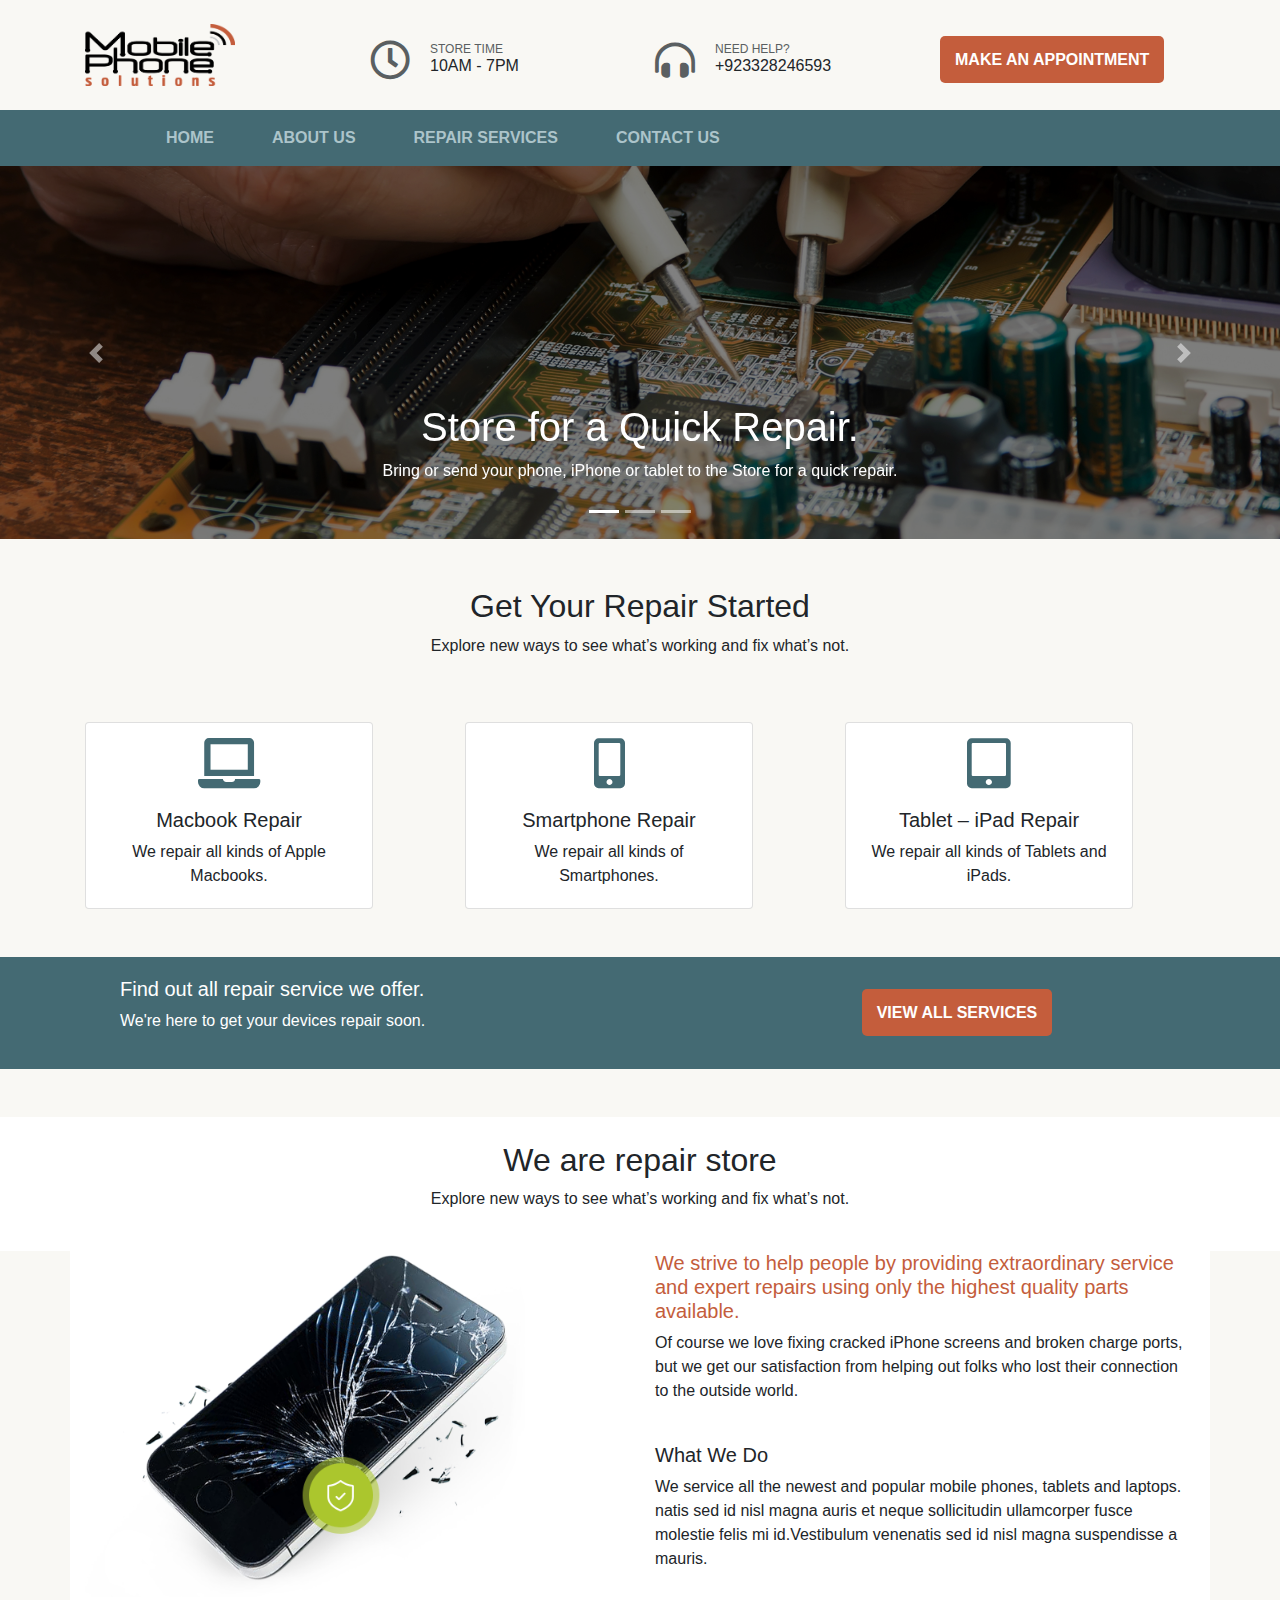
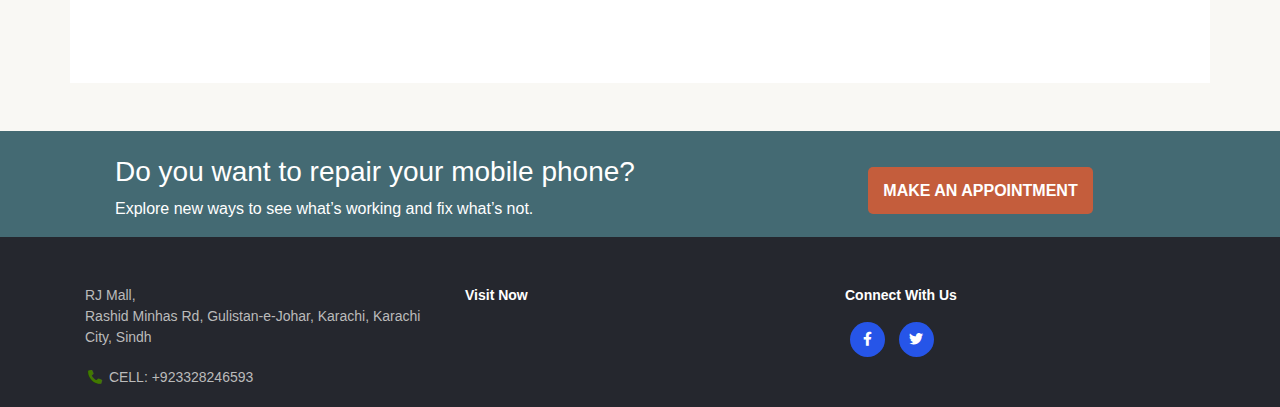
<file: index.html>
<!DOCTYPE html>
<html lang="en">
  <head>
    <meta charset="UTF-8" />
    <meta name="viewport" content="width=device-width, initial-scale=1.0" />
    <title>
      Shoaib Repairing Services | We Repair All Kinds of Mobile Phones
    </title>
    <!-- Style CSS -->
    <link rel="stylesheet" href="css/style.css" />
    <!-- Font Awesome -->
    <link
      rel="stylesheet"
      href="https://use.fontawesome.com/releases/v5.8.2/css/all.css"
    />
    <!-- Google Fonts -->
    <link
      href="https://fonts.googleapis.com/css?family=Rubik"
      rel="stylesheet"
    />
    <!-- Bootstrap core CSS -->
    <link
      rel="stylesheet"
      href="https://stackpath.bootstrapcdn.com/bootstrap/4.5.0/css/bootstrap.min.css"
    />
  </head>
  <body>
    <!-- Top Header Starts -->
    <div class="container header-top mt-4">
      <div class="row">
        <div class="col-sm-12 col-md-3 col-lg-3">
          <div class="logo">
            <a href="index.html">
              <img src="images/logo.png" alt="error" class="img-fluid" />
            </a>
          </div>
        </div>
        <div class="col-sm-12 col-md-3 col-lg-3 mt-3">
          <div class="time">
            <div class="clock-icon">
              <i class="far fa-clock"></i>
            </div>
            <div class="info-text">
              <p class="text-head">STORE TIME</p>
              <p class="_time">10AM - 7PM</p>
            </div>
          </div>
        </div>
        <div class="col-sm-12 col-md-3 col-lg-3 mt-3">
          <div class="help">
            <div class="help-icon">
              <i class="fas fa-headphones-alt"></i>
            </div>
            <div class="info-text">
              <p class="text-head">NEED HELP?</p>
              <p class="_time">+923328246593</p>
            </div>
          </div>
        </div>
        <div class="col-sm-12 col-md-3 col-lg-3 mt-4">
          <div class="call">
            <a href="tel:+923328246593" class="btn-call">MAKE AN APPOINTMENT</a>
          </div>
        </div>
      </div>
    </div>
    <!-- Top Header Ends -->
    <!-- Navbar Starts -->
    <div class="container-fluid mt-3">
      <div class="row">
        <nav class="navbar navbar-expand-lg">
          <button
            class="navbar-toggler"
            type="button"
            data-toggle="collapse"
            data-target="#navbarNav"
            aria-controls="navbarNav"
            aria-expanded="false"
            aria-label="Toggle navigation"
          >
            <span class="navbar-toggler-icon"></span>
          </button>
          <div class="collapse navbar-collapse" id="navbarNav">
            <ul class="navbar-nav">
              <li class="nav-item active">
                <a class="nav-link" href="index.html"
                  >HOME <span class="sr-only">(current)</span></a
                >
              </li>
              <li class="nav-item">
                <a class="nav-link" href="about.html">ABOUT US</a>
              </li>
              <li class="nav-item">
                <a class="nav-link" href="services.html">REPAIR SERVICES</a>
              </li>
              <li class="nav-item">
                <a class="nav-link" href="contact.html">CONTACT US</a>
              </li>
            </ul>
          </div>
        </nav>
      </div>
    </div>
    <!-- Navbar Ends -->

    <!-- Slider Starts -->
    <div
      id="carouselExampleCaptions"
      class="carousel slide"
      data-ride="carousel"
    >
      <ol class="carousel-indicators">
        <li
          data-target="#carouselExampleCaptions"
          data-slide-to="0"
          class="active"
        ></li>
        <li data-target="#carouselExampleCaptions" data-slide-to="1"></li>
        <li data-target="#carouselExampleCaptions" data-slide-to="2"></li>
      </ol>
      <div class="carousel-inner">
        <div class="carousel-item active">
          <img src="images/slider-1.jpg" class="d-block w-100" alt="error" />
          <div class="carousel-caption d-none d-md-block">
            <h1>Store for a Quick Repair.</h1>
            <p>
              Bring or send your phone, iPhone or tablet to the Store for a
              quick repair.
            </p>
          </div>
        </div>
        <div class="carousel-item">
          <img src="images/slider-2.jpg" class="d-block w-100" alt="error" />
          <div class="carousel-caption d-none d-md-block">
            <h1>Receive Instant Service!</h1>
            <p>
              We offer repair many different types of devices including
              smartphones, tablets, mac etc...
            </p>
          </div>
        </div>
        <div class="carousel-item">
          <img src="images/slider-3.jpg" class="d-block w-100" alt="error" />
          <div class="carousel-caption d-none d-md-block">
            <h1>Any Computer Problems ?</h1>
            <p>
              We offer repair many different types of devices including
              smartphones, tablets, mac etc...
            </p>
          </div>
        </div>
      </div>
      <a
        class="carousel-control-prev"
        href="#carouselExampleCaptions"
        role="button"
        data-slide="prev"
      >
        <span class="carousel-control-prev-icon" aria-hidden="true"></span>
        <span class="sr-only">Previous</span>
      </a>
      <a
        class="carousel-control-next"
        href="#carouselExampleCaptions"
        role="button"
        data-slide="next"
      >
        <span class="carousel-control-next-icon" aria-hidden="true"></span>
        <span class="sr-only">Next</span>
      </a>
    </div>
    <!-- Slider Ends -->

    <div class="container mt-5">
      <div class="row">
        <div class="col-md-8 offset-md-2 text-center">
          <h2>Get Your Repair Started</h2>
          <p>
            Explore new ways to see what’s working and fix what’s not.
          </p>
        </div>
      </div>
      <div class="row mt-5">
        <div class="col-sm-12 col-md-4 col-lg-4">
          <div class="card" style="width: 18rem;">
            <i class="fas fa-laptop"></i>
            <div class="card-body">
              <h5>Macbook Repair</h5>
              <p class="card-text">
                We repair all kinds of Apple Macbooks.
              </p>
            </div>
          </div>
        </div>
        <div class="col-sm-12 col-md-4 col-lg-4">
          <div class="card" style="width: 18rem;">
            <i class="fas fa-mobile-alt"></i>
            <div class="card-body">
              <h5>Smartphone Repair</h5>
              <p class="card-text">
                We repair all kinds of Smartphones.
              </p>
            </div>
          </div>
        </div>
        <div class="col-sm-12 col-md-4 col-lg-4">
          <div class="card" style="width: 18rem;">
            <i class="fas fa-tablet-alt"></i>
            <div class="card-body">
              <h5>Tablet – iPad Repair</h5>
              <p class="card-text">
                We repair all kinds of Tablets and iPads.
              </p>
            </div>
          </div>
        </div>
      </div>
    </div>

    <div class="container-fluid mt-5">
      <div class="row mt-5 services-head">
        <br />
        <div class="col-sm-12 col-md-8 col-lg-8 services-heading">
          <h5>Find out all repair service we offer.</h5>
          <p>We're here to get your devices repair soon.</p>
        </div>
        <div class="col-sm-12 col-md-4 col-lg-4">
          <br />
          <a href="services.hrml" class="btn-call">VIEW ALL SERVICES</a>
        </div>
      </div>
      <div class="row mt-5 text-center head p-4">
        <div class="col-md-12">
          <h2>We are repair store</h2>
          <p>Explore new ways to see what’s working and fix what’s not.</p>
        </div>
      </div>
      <div class="container head">
        <div class="row">
          <div class="col-sm-12 col-md-6 col-lg-6">
            <img
              src="images/about-image.png"
              style="height: 80%;"
              alt="error"
            />
          </div>
          <div class="col-sm-12 col-md-6 col-lg-6">
            <h5 class="red-para">
              We strive to help people by providing extraordinary service and
              expert repairs using only the highest quality parts available.
            </h5>
            <p>
              Of course we love fixing cracked iPhone screens and broken charge
              ports, but we get our satisfaction from helping out folks who lost
              their connection to the outside world.
            </p>
            <br />
            <h5>What We Do</h5>
            <p>
              We service all the newest and popular mobile phones, tablets and
              laptops. natis sed id nisl magna auris et neque sollicitudin
              ullamcorper fusce molestie felis mi id.Vestibulum venenatis sed id
              nisl magna suspendisse a mauris.
            </p>
          </div>
        </div>
      </div>
    </div>

    <div class="container-fluid mt-5 ft-area">
      <div class="row">
        <div class="col-md-8">
          <br />
          <div class="ft-text">
            <h3>Do you want to repair your mobile phone?</h3>
            <p>
              Explore new ways to see what’s working and fix what’s not.
            </p>
          </div>
        </div>
        <div class="col-md-4">
          <br /><br />
          <a href="tel:+923328246593" class="btn-call">MAKE AN APPOINTMENT</a>
        </div>
      </div>
    </div>

    <!-- Footer Starts -->
    <footer class="footer">
      <div class="container pt-5">
        <div class="row">
          <div class="col-sm-12 col-md-4 col-lg-4">
            <p>
              RJ Mall,
              <br />
              Rashid Minhas Rd, Gulistan-e-Johar, Karachi, Karachi City, Sindh
            </p>
            <ul>
              <li>
                <i class="fas fa-phone-alt"></i>
                CELL: +923328246593
              </li>
            </ul>
          </div>
          <div class="col-sm-12 col-md-4 col-lg-4">
            <strong>
              Visit Now
            </strong>
            <p class="line mt-2"></p>
          </div>
          <div class="col-sm-12 col-md-4 col-lg-4 social">
            <strong>
              Connect With Us
            </strong>
            <ul class="pt-3">
              <li>
                <i class="fab fa-facebook-f"></i>
              </li>
              <li>
                <i class="fab fa-twitter"></i>
              </li>
            </ul>
          </div>
        </div>
      </div>
    </footer>
    <!-- Footer Ends -->

    <!-- Bootstrap JS -->
    <script src="https://code.jquery.com/jquery-3.5.1.slim.min.js"></script>
    <script src="https://cdn.jsdelivr.net/npm/popper.js@1.16.0/dist/umd/popper.min.js"></script>
    <script src="https://stackpath.bootstrapcdn.com/bootstrap/4.5.0/js/bootstrap.min.js"></script>
  </body>
</html>
</file>
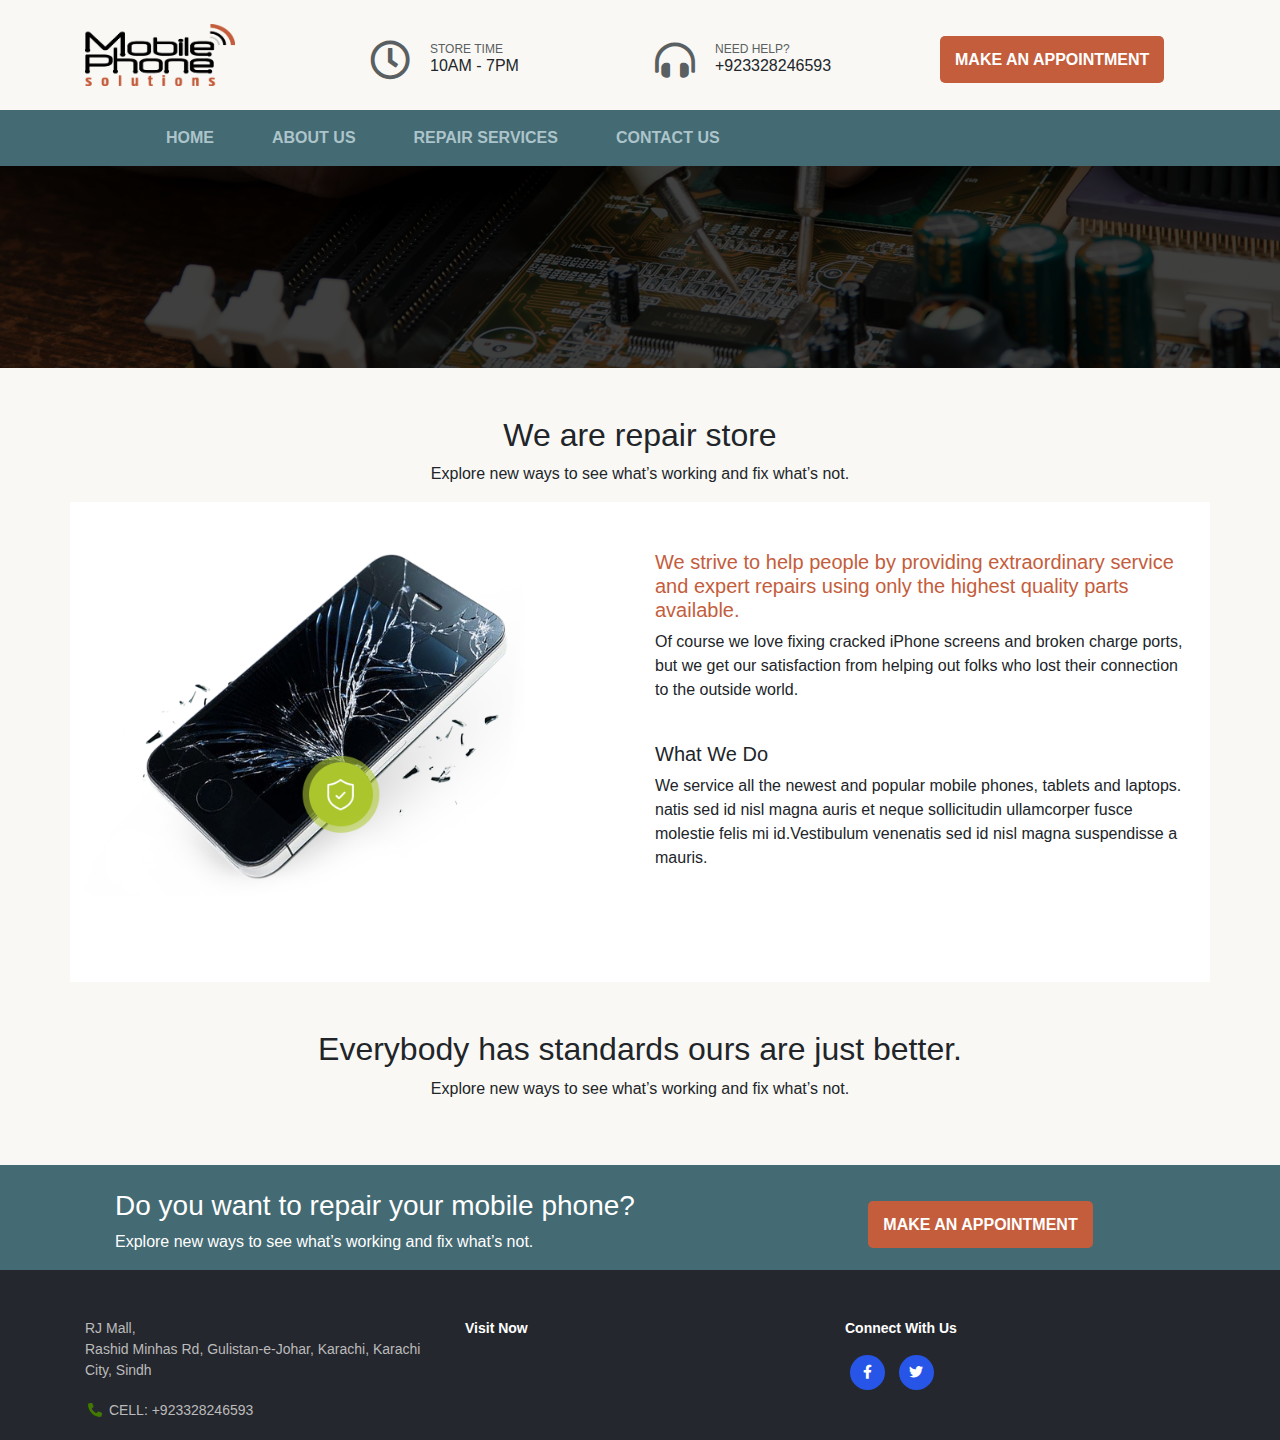
<file: about.html>
<!DOCTYPE html>
<html lang="en">
  <head>
    <meta charset="UTF-8" />
    <meta name="viewport" content="width=device-width, initial-scale=1.0" />
    <title>
      Shoaib Repairing Services | We Repair All Kinds of Mobile Phones
    </title>
    <!-- Style CSS -->
    <link rel="stylesheet" href="css/style.css" />
    <!-- Font Awesome -->
    <link
      rel="stylesheet"
      href="https://use.fontawesome.com/releases/v5.8.2/css/all.css"
    />
    <!-- Google Fonts -->
    <link
      href="https://fonts.googleapis.com/css?family=Rubik"
      rel="stylesheet"
    />
    <!-- Bootstrap core CSS -->
    <link
      rel="stylesheet"
      href="https://stackpath.bootstrapcdn.com/bootstrap/4.5.0/css/bootstrap.min.css"
    />
  </head>
  <body>
    <!-- Top Header Starts -->
    <div class="container header-top mt-4">
      <div class="row">
        <div class="col-sm-12 col-md-3 col-lg-3">
          <div class="logo">
            <a href="index.html">
              <img src="images/logo.png" alt="error" class="img-fluid" />
            </a>
          </div>
        </div>
        <div class="col-sm-12 col-md-3 col-lg-3 mt-3">
          <div class="time">
            <div class="clock-icon">
              <i class="far fa-clock"></i>
            </div>
            <div class="info-text">
              <p class="text-head">STORE TIME</p>
              <p class="_time">10AM - 7PM</p>
            </div>
          </div>
        </div>
        <div class="col-sm-12 col-md-3 col-lg-3 mt-3">
          <div class="help">
            <div class="help-icon">
              <i class="fas fa-headphones-alt"></i>
            </div>
            <div class="info-text">
              <p class="text-head">NEED HELP?</p>
              <p class="_time">+923328246593</p>
            </div>
          </div>
        </div>
        <div class="col-sm-12 col-md-3 col-lg-3 mt-4">
          <div class="call">
            <a href="tel:+923328246593" class="btn-call">MAKE AN APPOINTMENT</a>
          </div>
        </div>
      </div>
    </div>
    <!-- Top Header Ends -->
    <!-- Navbar Starts -->
    <div class="container-fluid mt-3">
      <div class="row">
        <nav class="navbar navbar-expand-lg">
          <button
            class="navbar-toggler"
            type="button"
            data-toggle="collapse"
            data-target="#navbarNav"
            aria-controls="navbarNav"
            aria-expanded="false"
            aria-label="Toggle navigation"
          >
            <span class="navbar-toggler-icon"></span>
          </button>
          <div class="collapse navbar-collapse" id="navbarNav">
            <ul class="navbar-nav">
              <li class="nav-item">
                <a class="nav-link" href="index.html"
                  >HOME <span class="sr-only">(current)</span></a
                >
              </li>
              <li class="nav-item active">
                <a class="nav-link" href="about.html">ABOUT US</a>
              </li>
              <li class="nav-item">
                <a class="nav-link" href="services.html">REPAIR SERVICES</a>
              </li>
              <li class="nav-item">
                <a class="nav-link" href="contact.html">CONTACT US</a>
              </li>
            </ul>
          </div>
        </nav>
      </div>
    </div>
    <!-- Navbar Ends -->

    <!-- Slider Starts -->
    <div class="about-img">
      <img
        src="images/about-header.jpg"
        class="img-fluid about-img"
        alt="error"
      />
    </div>
    <!-- Slider Ends -->

    <div class="container mt-5">
      <div class="row">
        <div class="col-md-8 offset-md-2 text-center">
          <h2>We are repair store</h2>
          <p>
            Explore new ways to see what’s working and fix what’s not.
          </p>
        </div>
      </div>
    </div>

    <div class="container head">
      <div class="row pt-5">
        <div class="col-sm-12 col-md-6 col-lg-6">
          <img src="images/about-image.png" style="height: 80%;" alt="error" />
        </div>
        <div class="col-sm-12 col-md-6 col-lg-6">
          <h5 class="red-para">
            We strive to help people by providing extraordinary service and
            expert repairs using only the highest quality parts available.
          </h5>
          <p>
            Of course we love fixing cracked iPhone screens and broken charge
            ports, but we get our satisfaction from helping out folks who lost
            their connection to the outside world.
          </p>
          <br />
          <h5>What We Do</h5>
          <p>
            We service all the newest and popular mobile phones, tablets and
            laptops. natis sed id nisl magna auris et neque sollicitudin
            ullamcorper fusce molestie felis mi id.Vestibulum venenatis sed id
            nisl magna suspendisse a mauris.
          </p>
        </div>
      </div>
    </div>

    <div class="container mt-5">
      <div class="row">
        <div class="col-md-12 text-center">
          <h2>Everybody has standards ours are just better.</h2>
          <p>
            Explore new ways to see what’s working and fix what’s not.
          </p>
        </div>
      </div>
    </div>

    <div class="container-fluid mt-5 ft-area">
      <div class="row">
        <div class="col-md-8">
          <br />
          <div class="ft-text">
            <h3>Do you want to repair your mobile phone?</h3>
            <p>
              Explore new ways to see what’s working and fix what’s not.
            </p>
          </div>
        </div>
        <div class="col-md-4">
          <br /><br />
          <a href="tel:+923328246593" class="btn-call">MAKE AN APPOINTMENT</a>
        </div>
      </div>
    </div>

    <!-- Footer Starts -->
    <footer class="footer">
      <div class="container pt-5">
        <div class="row">
          <div class="col-sm-12 col-md-4 col-lg-4">
            <p>
              RJ Mall,
              <br />
              Rashid Minhas Rd, Gulistan-e-Johar, Karachi, Karachi City, Sindh
            </p>
            <ul>
              <li>
                <i class="fas fa-phone-alt"></i>
                CELL: +923328246593
              </li>
            </ul>
          </div>
          <div class="col-sm-12 col-md-4 col-lg-4">
            <strong>
              Visit Now
            </strong>
            <p class="line mt-2"></p>
          </div>
          <div class="col-sm-12 col-md-4 col-lg-4 social">
            <strong>
              Connect With Us
            </strong>
            <ul class="pt-3">
              <li>
                <i class="fab fa-facebook-f"></i>
              </li>
              <li>
                <i class="fab fa-twitter"></i>
              </li>
            </ul>
          </div>
        </div>
      </div>
    </footer>
    <!-- Footer Ends -->

    <!-- Bootstrap JS -->
    <script src="https://code.jquery.com/jquery-3.5.1.slim.min.js"></script>
    <script src="https://cdn.jsdelivr.net/npm/popper.js@1.16.0/dist/umd/popper.min.js"></script>
    <script src="https://stackpath.bootstrapcdn.com/bootstrap/4.5.0/js/bootstrap.min.js"></script>
  </body>
</html>
</file>
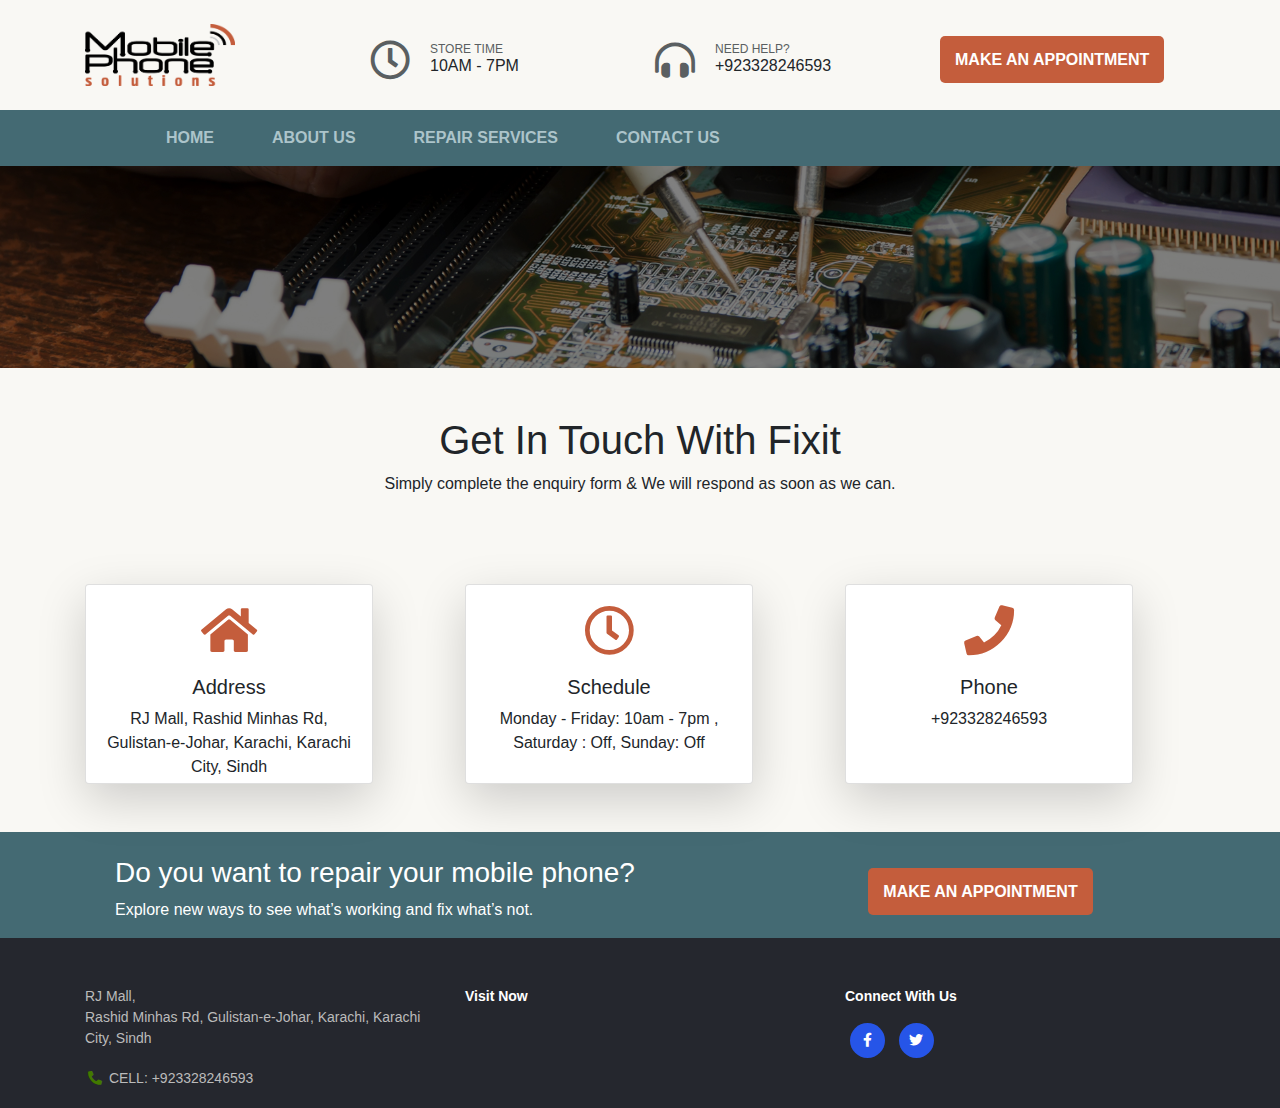
<file: contact.html>
<!DOCTYPE html>
<html lang="en">
  <head>
    <meta charset="UTF-8" />
    <meta name="viewport" content="width=device-width, initial-scale=1.0" />
    <title>
      Shoaib Repairing Services | We Repair All Kinds of Mobile Phones
    </title>
    <!-- Style CSS -->
    <link rel="stylesheet" href="css/style.css" />
    <!-- Font Awesome -->
    <link
      rel="stylesheet"
      href="https://use.fontawesome.com/releases/v5.8.2/css/all.css"
    />
    <!-- Google Fonts -->
    <link
      href="https://fonts.googleapis.com/css?family=Rubik"
      rel="stylesheet"
    />
    <!-- Bootstrap core CSS -->
    <link
      rel="stylesheet"
      href="https://stackpath.bootstrapcdn.com/bootstrap/4.5.0/css/bootstrap.min.css"
    />
  </head>
  <body>
    <!-- Top Header Starts -->
    <div class="container header-top mt-4">
      <div class="row">
        <div class="col-sm-12 col-md-3 col-lg-3">
          <div class="logo">
            <a href="index.html">
              <img src="images/logo.png" alt="error" class="img-fluid" />
            </a>
          </div>
        </div>
        <div class="col-sm-12 col-md-3 col-lg-3 mt-3">
          <div class="time">
            <div class="clock-icon">
              <i class="far fa-clock"></i>
            </div>
            <div class="info-text">
              <p class="text-head">STORE TIME</p>
              <p class="_time">10AM - 7PM</p>
            </div>
          </div>
        </div>
        <div class="col-sm-12 col-md-3 col-lg-3 mt-3">
          <div class="help">
            <div class="help-icon">
              <i class="fas fa-headphones-alt"></i>
            </div>
            <div class="info-text">
              <p class="text-head">NEED HELP?</p>
              <p class="_time">+923328246593</p>
            </div>
          </div>
        </div>
        <div class="col-sm-12 col-md-3 col-lg-3 mt-4">
          <div class="call">
            <a href="tel:+923328246593" class="btn-call">MAKE AN APPOINTMENT</a>
          </div>
        </div>
      </div>
    </div>
    <!-- Top Header Ends -->
    <!-- Navbar Starts -->
    <div class="container-fluid mt-3">
      <div class="row">
        <nav class="navbar navbar-expand-lg">
          <button
            class="navbar-toggler"
            type="button"
            data-toggle="collapse"
            data-target="#navbarNav"
            aria-controls="navbarNav"
            aria-expanded="false"
            aria-label="Toggle navigation"
          >
            <span class="navbar-toggler-icon"></span>
          </button>
          <div class="collapse navbar-collapse" id="navbarNav">
            <ul class="navbar-nav">
              <li class="nav-item">
                <a class="nav-link" href="index.html">HOME</a>
              </li>
              <li class="nav-item">
                <a class="nav-link" href="about.html">ABOUT US</a>
              </li>
              <li class="nav-item">
                <a class="nav-link" href="services.html">REPAIR SERVICES</a>
              </li>
              <li class="nav-item active">
                <a class="nav-link" href="contact.html"
                  >CONTACT US<span class="sr-only">(current)</span></a
                >
              </li>
            </ul>
          </div>
        </nav>
      </div>
    </div>
    <!-- Navbar Ends -->

    <!-- Slider Starts -->
    <div class="page-header">
      <img
        src="images/about-header.jpg"
        class="img-fluid about-img"
        alt="error"
      />
    </div>
    <!-- Slider Ends -->

    <div class="container mt-5">
      <div class="row">
        <div class="col-md-12 text-center">
          <h1>Get In Touch With Fixit</h1>
          <p>
            Simply complete the enquiry form & We will respond as soon as we
            can.
          </p>
        </div>
      </div>
      <div class="row mt-5">
        <div class="col-sm-12 col-md-4 col-lg-4">
          <div class="card shadow-lg address-card mt-4" style="width: 18rem;">
            <i class="fas fa-home address-icon"></i>
            <div class="card-body">
              <h5>Address</h5>
              <p class="card-text">
                RJ Mall, Rashid Minhas Rd, Gulistan-e-Johar, Karachi, Karachi
                City, Sindh
              </p>
            </div>
          </div>
        </div>
        <div class="col-sm-12 col-md-4 col-lg-4">
          <div class="card shadow-lg address-card mt-4" style="width: 18rem;">
            <i class="far fa-clock address-icon"></i>
            <div class="card-body">
              <h5>Schedule</h5>
              <p class="card-text">
                Monday - Friday: 10am - 7pm , Saturday : Off, Sunday: Off
              </p>
            </div>
          </div>
        </div>
        <div class="col-sm-12 col-md-4 col-lg-4 mt-4">
          <div class="card shadow-lg address-card" style="width: 18rem;">
            <i class="fas fa-phone address-icon"></i>
            <div class="card-body">
              <h5>Phone</h5>
              <p class="card-text">
                +923328246593
              </p>
            </div>
          </div>
        </div>
      </div>
    </div>

    <div class="container-fluid mt-5 ft-area">
      <div class="row">
        <div class="col-md-8">
          <br />
          <div class="ft-text">
            <h3>Do you want to repair your mobile phone?</h3>
            <p>
              Explore new ways to see what’s working and fix what’s not.
            </p>
          </div>
        </div>
        <div class="col-md-4">
          <br /><br />
          <a href="tel:+923328246593" class="btn-call">MAKE AN APPOINTMENT</a>
        </div>
      </div>
    </div>

    <!-- Footer Starts -->
    <footer class="footer">
      <div class="container pt-5">
        <div class="row">
          <div class="col-sm-12 col-md-4 col-lg-4">
            <p>
              RJ Mall,
              <br />
              Rashid Minhas Rd, Gulistan-e-Johar, Karachi, Karachi City, Sindh
            </p>
            <ul>
              <li>
                <i class="fas fa-phone-alt"></i>
                CELL: +923328246593
              </li>
            </ul>
          </div>
          <div class="col-sm-12 col-md-4 col-lg-4">
            <strong>
              Visit Now
            </strong>
            <p class="line mt-2"></p>
          </div>
          <div class="col-sm-12 col-md-4 col-lg-4 social">
            <strong>
              Connect With Us
            </strong>
            <ul class="pt-3">
              <li>
                <i class="fab fa-facebook-f"></i>
              </li>
              <li>
                <i class="fab fa-twitter"></i>
              </li>
            </ul>
          </div>
        </div>
      </div>
    </footer>
    <!-- Footer Ends -->

    <!-- Bootstrap JS -->
    <script src="https://code.jquery.com/jquery-3.5.1.slim.min.js"></script>
    <script src="https://cdn.jsdelivr.net/npm/popper.js@1.16.0/dist/umd/popper.min.js"></script>
    <script src="https://stackpath.bootstrapcdn.com/bootstrap/4.5.0/js/bootstrap.min.js"></script>
  </body>
</html>
</file>
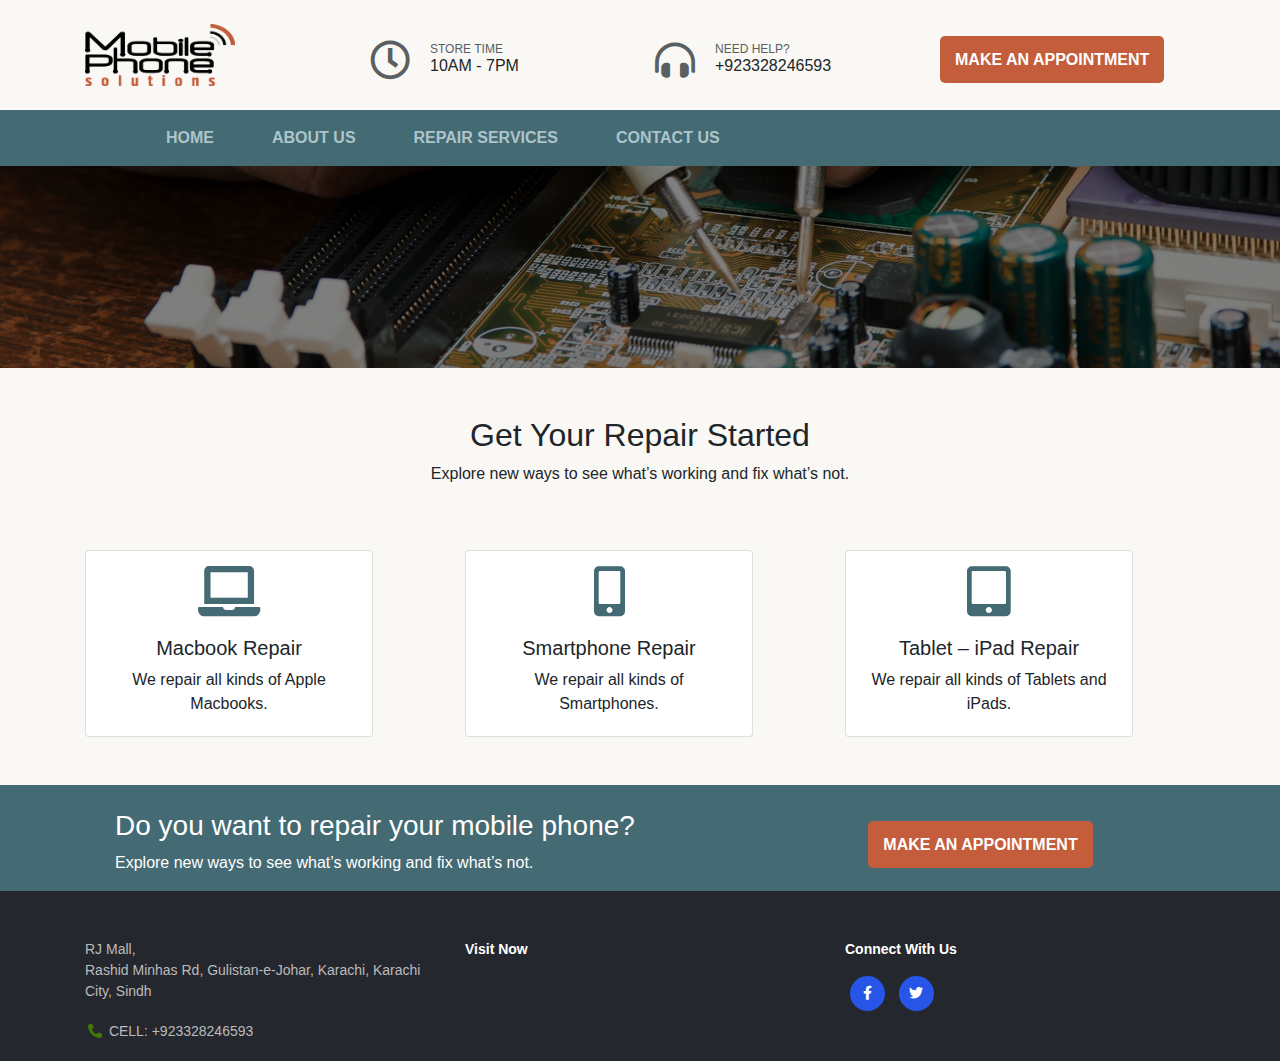
<file: services.html>
<!DOCTYPE html>
<html lang="en">
  <head>
    <meta charset="UTF-8" />
    <meta name="viewport" content="width=device-width, initial-scale=1.0" />
    <title>
      Shoaib Repairing Services | We Repair All Kinds of Mobile Phones
    </title>
    <!-- Style CSS -->
    <link rel="stylesheet" href="css/style.css" />
    <!-- Font Awesome -->
    <link
      rel="stylesheet"
      href="https://use.fontawesome.com/releases/v5.8.2/css/all.css"
    />
    <!-- Google Fonts -->
    <link
      href="https://fonts.googleapis.com/css?family=Rubik"
      rel="stylesheet"
    />
    <!-- Bootstrap core CSS -->
    <link
      rel="stylesheet"
      href="https://stackpath.bootstrapcdn.com/bootstrap/4.5.0/css/bootstrap.min.css"
    />
  </head>
  <body>
    <!-- Top Header Starts -->
    <div class="container header-top mt-4">
      <div class="row">
        <div class="col-sm-12 col-md-3 col-lg-3">
          <div class="logo">
            <a href="index.html">
              <img src="images/logo.png" alt="error" class="img-fluid" />
            </a>
          </div>
        </div>
        <div class="col-sm-12 col-md-3 col-lg-3 mt-3">
          <div class="time">
            <div class="clock-icon">
              <i class="far fa-clock"></i>
            </div>
            <div class="info-text">
              <p class="text-head">STORE TIME</p>
              <p class="_time">10AM - 7PM</p>
            </div>
          </div>
        </div>
        <div class="col-sm-12 col-md-3 col-lg-3 mt-3">
          <div class="help">
            <div class="help-icon">
              <i class="fas fa-headphones-alt"></i>
            </div>
            <div class="info-text">
              <p class="text-head">NEED HELP?</p>
              <p class="_time">+923328246593</p>
            </div>
          </div>
        </div>
        <div class="col-sm-12 col-md-3 col-lg-3 mt-4">
          <div class="call">
            <a href="tel:+923328246593" class="btn-call">MAKE AN APPOINTMENT</a>
          </div>
        </div>
      </div>
    </div>
    <!-- Top Header Ends -->
    <!-- Navbar Starts -->
    <div class="container-fluid mt-3">
      <div class="row">
        <nav class="navbar navbar-expand-lg">
          <button
            class="navbar-toggler"
            type="button"
            data-toggle="collapse"
            data-target="#navbarNav"
            aria-controls="navbarNav"
            aria-expanded="false"
            aria-label="Toggle navigation"
          >
            <span class="navbar-toggler-icon"></span>
          </button>
          <div class="collapse navbar-collapse" id="navbarNav">
            <ul class="navbar-nav">
              <li class="nav-item">
                <a class="nav-link" href="index.html">HOME</a>
              </li>
              <li class="nav-item">
                <a class="nav-link" href="about.html">ABOUT US</a>
              </li>
              <li class="nav-item active">
                <a class="nav-link" href="services.html"
                  >REPAIR SERVICES<span class="sr-only">(current)</span></a
                >
              </li>
              <li class="nav-item">
                <a class="nav-link" href="contact.html">CONTACT US</a>
              </li>
            </ul>
          </div>
        </nav>
      </div>
    </div>
    <!-- Navbar Ends -->

    <!-- Slider Starts -->
    <div class="page-header">
      <img
        src="images/about-header.jpg"
        class="img-fluid about-img"
        alt="error"
      />
    </div>
    <!-- Slider Ends -->

    <div class="container mt-5">
      <div class="row">
        <div class="col-md-8 offset-md-2 text-center">
          <h2>Get Your Repair Started</h2>
          <p>
            Explore new ways to see what’s working and fix what’s not.
          </p>
        </div>
      </div>
      <div class="row mt-5">
        <div class="col-sm-12 col-md-4 col-lg-4">
          <div class="card" style="width: 18rem;">
            <i class="fas fa-laptop"></i>
            <div class="card-body">
              <h5>Macbook Repair</h5>
              <p class="card-text">
                We repair all kinds of Apple Macbooks.
              </p>
            </div>
          </div>
        </div>
        <div class="col-sm-12 col-md-4 col-lg-4">
          <div class="card" style="width: 18rem;">
            <i class="fas fa-mobile-alt"></i>
            <div class="card-body">
              <h5>Smartphone Repair</h5>
              <p class="card-text">
                We repair all kinds of Smartphones.
              </p>
            </div>
          </div>
        </div>
        <div class="col-sm-12 col-md-4 col-lg-4">
          <div class="card" style="width: 18rem;">
            <i class="fas fa-tablet-alt"></i>
            <div class="card-body">
              <h5>Tablet – iPad Repair</h5>
              <p class="card-text">
                We repair all kinds of Tablets and iPads.
              </p>
            </div>
          </div>
        </div>
      </div>
    </div>

    <div class="container-fluid mt-5 ft-area">
      <div class="row">
        <div class="col-md-8">
          <br />
          <div class="ft-text">
            <h3>Do you want to repair your mobile phone?</h3>
            <p>
              Explore new ways to see what’s working and fix what’s not.
            </p>
          </div>
        </div>
        <div class="col-md-4">
          <br /><br />
          <a href="tel:+923328246593" class="btn-call">MAKE AN APPOINTMENT</a>
        </div>
      </div>
    </div>

    <!-- Footer Starts -->
    <footer class="footer">
      <div class="container pt-5">
        <div class="row">
          <div class="col-sm-12 col-md-4 col-lg-4">
            <p>
              RJ Mall,
              <br />
              Rashid Minhas Rd, Gulistan-e-Johar, Karachi, Karachi City, Sindh
            </p>
            <ul>
              <li>
                <i class="fas fa-phone-alt"></i>
                CELL: +923328246593
              </li>
            </ul>
          </div>
          <div class="col-sm-12 col-md-4 col-lg-4">
            <strong>
              Visit Now
            </strong>
            <p class="line mt-2"></p>
          </div>
          <div class="col-sm-12 col-md-4 col-lg-4 social">
            <strong>
              Connect With Us
            </strong>
            <ul class="pt-3">
              <li>
                <i class="fab fa-facebook-f"></i>
              </li>
              <li>
                <i class="fab fa-twitter"></i>
              </li>
            </ul>
          </div>
        </div>
      </div>
    </footer>
    <!-- Footer Ends -->

    <!-- Bootstrap JS -->
    <script src="https://code.jquery.com/jquery-3.5.1.slim.min.js"></script>
    <script src="https://cdn.jsdelivr.net/npm/popper.js@1.16.0/dist/umd/popper.min.js"></script>
    <script src="https://stackpath.bootstrapcdn.com/bootstrap/4.5.0/js/bootstrap.min.js"></script>
  </body>
</html>
</file>
<file: css/style.css>
* {
  margin: 0;
  padding: 0;
}

body {
  background-color: #f9f8f4 !important;
}

.logo {
  width: 150px;
}

.fa-clock {
  font-size: 40px;
  color: #5a5f61;
}

.fa-headphones-alt {
  font-size: 40px;
  color: #5a5f61;
}

.info-text {
  font-family: Verdana, Geneva, Tahoma, sans-serif;
  margin-left: 60px;
  margin-top: -42px;
}

._time {
  margin-top: -20px;
}

.text-head {
  font-size: 12px;
  color: #5a5f61;
}

.btn-call,
.btn-call:hover {
  background-color: #c45d3c;
  text-decoration: none;
  color: #ffffff;
  font-weight: bold;
  padding: 15px;
  border-radius: 5px;
}

.navbar {
  width: 100%;
  background-color: #446a73 !important;
}

.navbar-nav {
  margin-left: 100px;
}

.navbar-nav > li > a {
  padding-left: 50px !important;
  color: #acc4ca !important;
  font-weight: bold;
}

.navbar-nav > li > a:hover {
  color: #ffffff !important;
}

.navbar-toggler {
  background-color: #ffffff !important;
}

.carousel-item img {
  filter: brightness(50%);
}

.card {
  text-align: center;
}

.fa-laptop,
.fa-mobile-alt,
.fa-tablet-alt {
  font-size: 50px;
  text-align: center;
  padding-top: 15px;
  color: #446a73;
}

.services-heading {
  padding-left: 100px !important;
}

.services-head {
  background-color: #446a73;
  padding: 20px;
  color: #ffffff;
}

.head {
  background-color: #ffffff !important;
}

.red-para {
  color: #c45d3c;
}

.ft-text {
  padding-left: 100px;
}

.ft-area {
  background-color: #446a73;
  color: #ffffff;
}

.footer {
  background-color: #25272e;
  color: #bbbbbb;
  font-size: 14px;
}

.footer ul li {
  list-style: none;
  padding: 3px;
}

.footer i {
  padding-right: 3px;
  color: #427900;
}

.footer strong {
  color: #ffffff;
}

.social ul li {
  display: inline;
  padding: 5px;
  color: #ffffff;
}

.social ul li i {
  color: #ffffff;
  background-color: #2655e8;
  padding: 10px;
  height: 35px;
  width: 35px;
  border-radius: 50%;
  text-align: center;
}

.footer-bottom {
  background-color: #2655e8;
  color: #ffffff;
  font-size: 12px;
}

.footer-bottom span {
  padding: 10px;
}

.about-img {
  filter: brightness(50%);
}

.address-card {
  height: 200px !important;
}

.address-icon {
  padding-top: 20px;
  font-size: 50px !important;
  color: #c45d3c;
}
</file>
